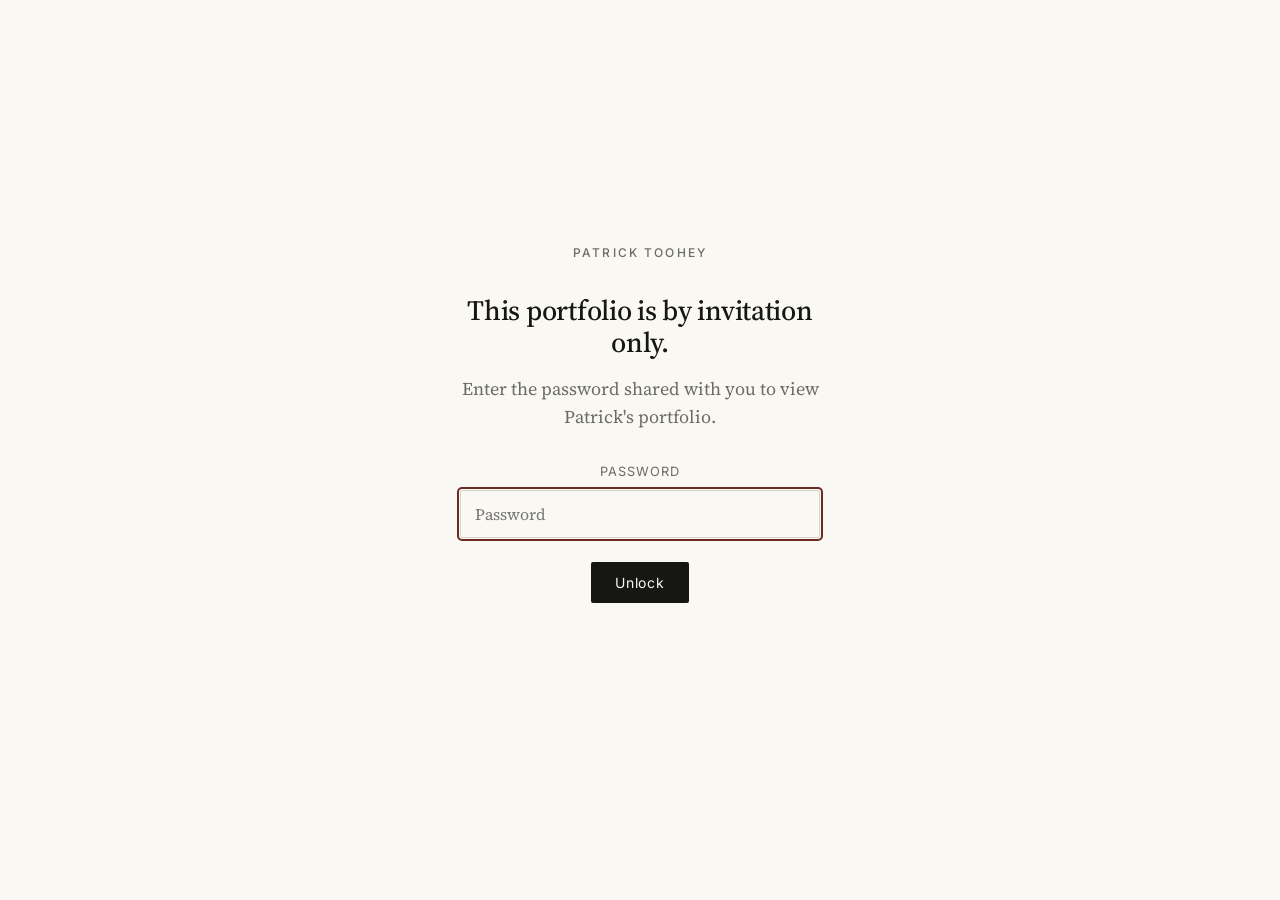
<file: about.html>
<!DOCTYPE html>
<html lang="en">
<head>
  <meta charset="UTF-8" />
  <meta name="viewport" content="width=device-width, initial-scale=1.0" />
  <meta name="robots" content="noindex, nofollow" />
  <title>About — Patrick Toohey</title>

  <link rel="preconnect" href="https://fonts.googleapis.com" />
  <link rel="preconnect" href="https://fonts.gstatic.com" crossorigin />
  <link href="https://fonts.googleapis.com/css2?family=Inter:wght@400;500&family=Source+Serif+4:ital,wght@0,400;0,500;0,600;1,400&display=swap" rel="stylesheet" />

  <link rel="stylesheet" href="assets/css/styles.css" />

  <!-- Soft password gate: redirect to unlock if the visitor hasn't entered the password. -->
  <script>
    if (localStorage.getItem('pt_unlocked') !== 'true') {
      window.location.replace('unlock.html');
    }
  </script>
</head>
<body>

  <nav class="nav">
    <a class="nav__brand" href="index.html">Patrick Toohey</a>
    <div class="nav__links">
      <a href="index.html#work">Work</a>
      <a href="about.html">About</a>
      <a href="#contact">Contact</a>
    </div>
  </nav>

  <main>

    <section class="section container container--reading">
      <p class="eyebrow">About</p>
      <h1>Patrick Toohey</h1>
      <p class="hero__tagline">
        Senior lifecycle marketer working at the intersection of strategy, MarTech, and machine learning.
      </p>

      <hr class="rule" />

      <h2>Bio</h2>
      <p>
        <!-- TODO: Replace this placeholder with your actual bio. 2-4 short paragraphs is ideal. -->
        I&rsquo;ve spent the last several years building lifecycle programs that treat the marketing 
        touchpoints like product surfaces. With deep expertise in the nuances of email code, as well 
        as a breadth of experience in push, SMS, and in-app messages, I specialize in modular lifecycle marketing. 
        My background spans strategy, MarTech operations, and direct collaboration with engineering and
        machine-learning teams.
      </p>
      <p>
        Most recently I&rsquo;ve focused on the seam between marketing and AI: rebuilding my custom library
        of email code as abstracted snippets to make template builds more intuitive for marketers without
        sacrificing their technical nuances (and making them AI-friendly). I then integrated Claude skills 
        for automating template builds completely, making it possible to translate a batch of PDFs into 
        production-ready code in minutes.
      </p>

      <h2>Resume</h2>
      <!-- Inline PDF preview. Drop your resume at
           /assets/patrick-toohey-resume.pdf and the preview will populate.
           The #view=FitH fragment tells the PDF viewer to fit width. -->
      <div class="resume-preview">
        <iframe
          class="resume-preview__frame"
          src="assets/patrick-toohey-resume.pdf#view=FitH"
          title="Patrick Toohey resume preview"
          loading="lazy"
        ></iframe>
      </div>
      <p><a class="btn" href="assets/patrick-toohey-resume.pdf" download>Download resume (PDF) &darr;</a></p>

      <hr class="rule" />

      <!-- CONTACT -->
      <h2 id="contact">Get in touch</h2>
      <p class="muted">
        You can reach me via email using the form below, or email me directly at pbtoohey@gmail.com.
      </p>

      <!-- =========================================================
        CONTACT FORM — Formspree integration
        ---------------------------------------------------------
        To activate this form:
        1. Sign up at https://formspree.io (free tier).
        2. Create a new form and copy the form endpoint URL
           (it looks like: https://formspree.io/f/abcdwxyz).
        3. Replace YOUR_FORMSPREE_ID below with that ID.
        Until you do this, the form will look correct but
        submissions won't go anywhere.
      ========================================================= -->
      <form
        class="form"
        action="https://formspree.io/f/xbdwwrdk"
        method="POST"
      >
        <label for="name">Name</label>
        <input id="name" name="name" type="text" required />

        <label for="email">Email</label>
        <input id="email" name="email" type="email" required />

        <label for="message">Message</label>
        <textarea id="message" name="message" required></textarea>

        <button type="submit" class="btn">Send message</button>
      </form>
    </section>

  </main>

  <footer class="footer">
    <div>&copy; <span id="year"></span> Patrick Toohey</div>
    <div><a href="index.html">Home</a></div>
  </footer>

  <script src="assets/js/main.js"></script>
  <script>
    document.getElementById('year').textContent = new Date().getFullYear();
  </script>
</body>
</html>
</file>
<file: assets/css/styles.css>
/* ============================================================
   Patrick Toohey — Portfolio
   One stylesheet, organized top-down:
   1. Design tokens (colors, fonts, spacing) — change these to rebrand
   2. Base / typography
   3. Layout primitives (container, rule, grid)
   4. Components (nav, hero, ImpactStat, case study card, timeline, form)
   5. Page-specific tweaks
   ============================================================ */

/* 1. DESIGN TOKENS ------------------------------------------- */
:root {
  /* Color — warm cream + near-black, single oxblood accent */
  --bg:        #faf8f3;
  --bg-alt:    #f1ede4;
  --text:      #161613;
  --muted:     #6b6b66;
  --rule:      #d9d4c8;
  --accent:    #6b2c1f;

  /* Type */
  --serif: 'Source Serif 4', 'Source Serif Pro', Georgia, 'Times New Roman', serif;
  --sans:  'Inter', -apple-system, BlinkMacSystemFont, 'Segoe UI', sans-serif;

  /* Spacing — based on an 8px grid */
  --s-1: 0.5rem;   /*  8px */
  --s-2: 1rem;     /* 16px */
  --s-3: 1.5rem;   /* 24px */
  --s-4: 2rem;     /* 32px */
  --s-6: 3rem;     /* 48px */
  --s-8: 4rem;     /* 64px */
  --s-12: 6rem;    /* 96px */
  --s-16: 8rem;    /* 128px */

  /* Layout widths */
  --w-max:      1200px;
  --w-reading:  680px;

  /* Motion */
  --ease: cubic-bezier(0.2, 0.6, 0.2, 1);
}

/* 2. BASE ---------------------------------------------------- */
*, *::before, *::after { box-sizing: border-box; }

html { scroll-behavior: smooth; }

body {
  margin: 0;
  background: var(--bg);
  color: var(--text);
  font-family: var(--serif);
  font-size: 18px;
  line-height: 1.55;
  -webkit-font-smoothing: antialiased;
  -moz-osx-font-smoothing: grayscale;
}

img { max-width: 100%; display: block; }
a { color: var(--text); text-decoration: underline; text-underline-offset: 3px; text-decoration-thickness: 1px; }
a:hover { color: var(--accent); }

h1, h2, h3, h4 {
  font-family: var(--serif);
  font-weight: 500;
  letter-spacing: -0.01em;
  line-height: 1.15;
  margin: 0 0 var(--s-3);
}
h1 { font-size: clamp(2.25rem, 5vw, 3.75rem); }
h2 { font-size: clamp(1.75rem, 3.5vw, 2.5rem); }
h3 { font-size: 1.375rem; }
p  { margin: 0 0 var(--s-2); }

/* "Editorial" small-caps label */
.eyebrow {
  font-family: var(--sans);
  font-size: 0.75rem;
  font-weight: 500;
  letter-spacing: 0.18em;
  text-transform: uppercase;
  color: var(--muted);
}

/* 3. LAYOUT PRIMITIVES --------------------------------------- */
.container {
  max-width: var(--w-max);
  margin: 0 auto;
  padding: 0 var(--s-4);
}
.container--reading { max-width: var(--w-reading); }

.rule {
  border: 0;
  border-top: 1px solid var(--rule);
  margin: var(--s-3) 0;
}

/* --- Mobile overrides
   Smaller viewports get reduced container padding (so text doesn't feel
   cramped by huge side margins), guaranteed minimum side padding on
   broken-out elements (so carousels & matrix don't bleed to the edge),
   and further reduced vertical padding for a more compact feel. */
@media (max-width: 700px) {
  .container { padding: 0 16px; }
  .nav       { padding-left: 16px; padding-right: 16px; }
  .section   { padding-block: var(--s-6); }
  .section--tight { padding-block: var(--s-4); }
  .hero      { padding-block: var(--s-8) var(--s-6); }
  .rule      { margin: var(--s-4) 0; }

  /* Stop full-width breakouts from bleeding past the viewport edges */
  .timeline-wrap,
  .modules-wrap {
    margin-left: 0;
    margin-right: 0;
  }
  .timeline, .modules { padding: var(--s-3) 16px; }
}

/* Use padding-block (top + bottom only) so horizontal padding from
   a co-applied .container class is never overwritten. */
.section { padding-block: var(--s-8); }
.section--tight { padding-block: var(--s-6); }

/* 4. COMPONENTS ---------------------------------------------- */

/* --- Navigation --- */
.nav {
  display: flex;
  justify-content: space-between;
  align-items: center;
  padding: var(--s-3) var(--s-4);
  max-width: var(--w-max);
  margin: 0 auto;
  border-bottom: 1px solid var(--rule);
}
.nav__brand {
  font-family: var(--serif);
  font-size: 1.125rem;
  text-decoration: none;
  letter-spacing: -0.01em;
}
.nav__links { display: flex; gap: var(--s-4); }
.nav__links a {
  font-family: var(--sans);
  font-size: 0.875rem;
  text-decoration: none;
  color: var(--muted);
}
.nav__links a:hover { color: var(--accent); }

/* --- Hero --- */
.hero { padding-block: var(--s-12) var(--s-8); }
.hero__name { font-size: clamp(3rem, 7vw, 5rem); margin-bottom: var(--s-4); }
.hero__tagline {
  max-width: var(--w-reading);
  font-size: 1.25rem;
  color: var(--muted);
}

/* Circular headshot above the hero name */
.hero__headshot {
  display: block;
  width: 110px;
  height: 110px;
  border-radius: 50%;
  object-fit: cover;
  border: 1px solid var(--rule);
  box-shadow: 0 4px 24px rgba(0,0,0,0.08);
  margin-bottom: var(--s-3);
}

/* --- Pillars (What I do) --- */
.pillars {
  display: grid;
  grid-template-columns: repeat(auto-fit, minmax(260px, 1fr));
  gap: var(--s-6);
  margin-top: var(--s-6);
}
.pillar h3 { margin-bottom: var(--s-1); }
.pillar p { color: var(--muted); font-size: 1rem; }

/* --- Case study cards (home grid) --- */
.work-list { display: flex; flex-direction: column; gap: var(--s-8); margin-top: var(--s-6); }
.work-card {
  position: relative;
  display: grid;
  grid-template-columns: 1fr 2fr;
  gap: var(--s-6);
  padding-top: var(--s-6);
  padding-right: var(--s-6);   /* room for the chevron affordance */
  border-top: 1px solid var(--rule);
  text-decoration: none;
  color: inherit;
  transition: transform 0.3s var(--ease);
}
.work-card:hover { transform: translateX(4px); }
.work-card:hover .work-card__title { color: var(--accent); }

/* Always-visible chevron + gentle nudge animation.
   On mobile this is the primary "tap me" affordance since there's no hover. */
.work-card__chevron {
  position: absolute;
  right: 0;
  top: 50%;
  transform: translateY(-50%);
  font-family: var(--serif);
  font-size: 1.5rem;
  line-height: 1;
  color: var(--muted);
  animation: chevron-nudge 2.4s ease-in-out infinite;
  transition: color 0.3s;
}
.work-card:hover .work-card__chevron {
  color: var(--accent);
  animation-play-state: paused;
}
@keyframes chevron-nudge {
  0%, 100% { transform: translate(0, -50%); }
  50%      { transform: translate(8px, -50%); }
}
/* Respect users who've asked for reduced motion */
@media (prefers-reduced-motion: reduce) {
  .work-card__chevron { animation: none; }
}
.work-card__stat { font-family: var(--serif); font-size: 2.5rem; line-height: 1; }
.work-card__stat-label { font-family: var(--sans); font-size: 0.75rem; color: var(--muted); letter-spacing: 0.1em; text-transform: uppercase; }
.work-card__title { font-size: 1.75rem; margin-bottom: var(--s-2); transition: color 0.2s; }
.work-card__desc { color: var(--muted); margin-bottom: var(--s-2); }
.work-card__meta { font-family: var(--sans); font-size: 0.8rem; color: var(--muted); letter-spacing: 0.05em; }
.work-card--placeholder { opacity: 0.5; pointer-events: none; }

@media (max-width: 700px) {
  .work-card { grid-template-columns: 1fr; gap: var(--s-3); }
}

/* --- ImpactStat block (top of every case study) --- */
.impact {
  display: grid;
  grid-template-columns: repeat(3, 1fr);
  gap: 0;
  border-top: 1px solid var(--text);
  border-bottom: 1px solid var(--text);
  margin: var(--s-6) 0 var(--s-8);
}
.impact__cell {
  padding: var(--s-4) var(--s-3);
  border-right: 1px solid var(--rule);
}
.impact__cell:last-child { border-right: 0; }
.impact__num {
  font-family: var(--serif);
  font-size: clamp(2rem, 4vw, 3rem);
  line-height: 1;
  margin-bottom: var(--s-1);
}
.impact__label {
  font-family: var(--sans);
  font-size: 0.8rem;
  letter-spacing: 0.08em;
  text-transform: uppercase;
  color: var(--muted);
}
@media (max-width: 700px) {
  .impact { grid-template-columns: 1fr; }
  .impact__cell { border-right: 0; border-bottom: 1px solid var(--rule); }
  .impact__cell:last-child { border-bottom: 0; }
}

/* --- Skill tags --- */
.tags { display: flex; flex-wrap: wrap; gap: var(--s-2); margin: var(--s-3) 0 var(--s-6); }
.tag {
  font-family: var(--sans);
  font-size: 0.75rem;
  letter-spacing: 0.08em;
  text-transform: uppercase;
  color: var(--muted);
  padding: 4px 10px;
  border: 1px solid var(--rule);
  border-radius: 2px;
}

/* --- Case study reading body --- */
.cs-body { max-width: var(--w-reading); }
.cs-body h2 { margin-top: var(--s-8); }
.cs-body ul { padding-left: var(--s-3); }
.cs-body li { margin-bottom: var(--s-2); }
.cs-body strong { font-weight: 600; }

/* --- Branch breakdown (CS1) --- */
.branch {
  border-top: 1px solid var(--rule);
  padding-top: var(--s-4);
  margin-top: var(--s-4);
}
.branch h3 { font-size: 1.25rem; margin-bottom: var(--s-1); }
.branch__num {
  font-family: var(--sans); font-size: 0.75rem;
  letter-spacing: 0.18em; text-transform: uppercase;
  color: var(--accent); margin-bottom: var(--s-1);
}

/* --- Horizontal timeline (CS2) --- */
.timeline-wrap { margin: var(--s-6) calc(var(--s-4) * -1); /* break out of container */ }
.timeline {
  display: flex;
  gap: var(--s-3);
  padding: var(--s-4);
  overflow-x: auto;
  scroll-snap-type: x mandatory;
  scroll-padding-left: var(--s-4);
  /* Soft fade on edges hints there's more content */
  -webkit-mask-image: linear-gradient(to right, transparent, #000 5%, #000 95%, transparent);
          mask-image: linear-gradient(to right, transparent, #000 5%, #000 95%, transparent);
}
.timeline::-webkit-scrollbar { height: 6px; }
.timeline::-webkit-scrollbar-thumb { background: var(--rule); border-radius: 3px; }
.timeline-card {
  flex: 0 0 340px;
  scroll-snap-align: start;
  background: var(--bg-alt);
  border: 1px solid var(--rule);
  padding: var(--s-4);
  border-radius: 4px;
  display: flex;
  flex-direction: column;
}
.timeline-card__year {
  font-family: var(--sans);
  font-size: 0.75rem;
  letter-spacing: 0.15em;
  text-transform: uppercase;
  color: var(--accent);
  margin-bottom: var(--s-2);
}
.timeline-card h3 { font-size: 1.25rem; margin-bottom: var(--s-2); }
.timeline-card p { font-size: 0.95rem; color: var(--muted); }
.timeline-hint {
  font-family: var(--sans);
  font-size: 0.75rem;
  color: var(--muted);
  text-align: center;
  margin-top: var(--s-2);
  letter-spacing: 0.1em;
  text-transform: uppercase;
}

/* --- Module gallery (CS2)
   Same horizontal-scroll/snap mechanic as the timeline, but the cards
   are framed image tiles with a caption. Each card has a fixed size
   and the image is "contained" inside it so different aspect ratios
   (square value-prop, tall hero, wide logo) all sit cleanly together. */
.modules-wrap {
  margin: var(--s-6) calc(var(--s-4) * -1);
  position: relative;       /* anchor for the absolute-positioned arrow buttons */
}

/* Arrow buttons sit on top of the carousel, vertically centered */
.modules-btn {
  position: absolute;
  top: calc(50% - 1.25rem);  /* offset to ignore the "Scroll" hint below */
  transform: translateY(-50%);
  width: 44px;
  height: 44px;
  border-radius: 50%;
  background: var(--bg);
  border: 1px solid var(--rule);
  font-family: var(--serif);
  font-size: 1.5rem;
  line-height: 1;
  cursor: pointer;
  z-index: 2;
  display: grid;
  place-items: center;
  color: var(--text);
  transition: background 0.2s, color 0.2s, border-color 0.2s, opacity 0.2s;
  box-shadow: 0 2px 8px rgba(0,0,0,0.04);
}
.modules-btn:hover {
  background: var(--accent);
  color: var(--bg);
  border-color: var(--accent);
}
.modules-btn--prev { left: var(--s-2); }
.modules-btn--next { right: var(--s-2); }
.modules-btn:disabled {
  opacity: 0.25;
  cursor: default;
  pointer-events: none;
}
.modules {
  display: flex;
  gap: var(--s-3);
  padding: var(--s-4);
  overflow-x: auto;
  scroll-snap-type: x mandatory;
  scroll-padding-left: var(--s-4);
  -webkit-mask-image: linear-gradient(to right, transparent, #000 5%, #000 95%, transparent);
          mask-image: linear-gradient(to right, transparent, #000 5%, #000 95%, transparent);
}
.modules::-webkit-scrollbar { height: 6px; }
.modules::-webkit-scrollbar-thumb { background: var(--rule); border-radius: 3px; }
.module-card {
  flex: 0 0 280px;
  scroll-snap-align: start;
  margin: 0;
}
.module-card__frame {
  background: var(--bg-alt);
  border: 1px solid var(--rule);
  border-radius: 4px;
  aspect-ratio: 4 / 5;     /* every frame is the same shape... */
  display: flex;
  align-items: center;
  justify-content: center;
  padding: var(--s-2);
  overflow: hidden;
}

/* Larger variant: use for diagrams/screenshots that need to be legible.
   `min(560px, 85vw)` keeps cards readable on desktop but stops them
   from being wider than the phone screen on mobile. */
.modules--large .module-card {
  flex: 0 0 min(560px, 85vw);
}
.modules--large .module-card__frame {
  aspect-ratio: 4 / 3;
  padding: var(--s-3);
}
.module-card__frame img {
  max-width: 100%;
  max-height: 100%;
  width: auto;
  height: auto;
  object-fit: contain;     /* ...the image scales inside without distortion */
  display: block;
}
.module-card__caption {
  font-family: var(--sans);
  font-size: 0.75rem;
  letter-spacing: 0.15em;
  text-transform: uppercase;
  color: var(--muted);
  text-align: center;
  margin-top: var(--s-2);
}

/* Carousel images are clickable — hint with a zoom cursor */
[data-carousel] .module-card__frame img { cursor: zoom-in; }

/* --- Lightbox (full-screen image viewer)
   Triggered by clicking any image inside [data-carousel].
   Markup is injected by main.js into <body>, so no HTML changes needed. */
.lightbox {
  position: fixed;
  inset: 0;                       /* shorthand for top/right/bottom/left: 0 */
  background: rgba(20, 20, 18, 0.94);
  display: none;
  align-items: center;
  justify-content: center;
  padding: var(--s-6);
  z-index: 100;
}
.lightbox.is-open { display: flex; }
.lightbox__img {
  max-width: min(1200px, 92vw);
  max-height: 85vh;
  width: auto;
  height: auto;
  object-fit: contain;
  border-radius: 4px;
  box-shadow: 0 20px 60px rgba(0,0,0,0.4);
}
.lightbox__close {
  position: absolute;
  top: var(--s-3);
  right: var(--s-3);
  width: 44px;
  height: 44px;
  border-radius: 50%;
  background: transparent;
  border: 1px solid rgba(255,255,255,0.45);
  color: #fff;
  font-family: var(--serif);
  font-size: 1.5rem;
  line-height: 1;
  cursor: pointer;
  display: grid;
  place-items: center;
  transition: background 0.2s, border-color 0.2s;
}
.lightbox__close:hover {
  background: rgba(255,255,255,0.12);
  border-color: rgba(255,255,255,0.85);
}
.lightbox__caption {
  position: absolute;
  bottom: var(--s-4);
  left: 50%;
  transform: translateX(-50%);
  color: rgba(255,255,255,0.85);
  font-family: var(--sans);
  font-size: 0.8rem;
  letter-spacing: 0.15em;
  text-transform: uppercase;
  margin: 0;
}

/* Prev/next arrows inside the lightbox — same visual language as the
   carousel arrows on the page, but larger and white-on-dark. */
.lightbox__nav {
  position: absolute;
  top: 50%;
  transform: translateY(-50%);
  width: 56px;
  height: 56px;
  border-radius: 50%;
  background: transparent;
  border: 1px solid rgba(255,255,255,0.45);
  color: #fff;
  font-family: var(--serif);
  font-size: 1.75rem;
  line-height: 1;
  cursor: pointer;
  display: grid;
  place-items: center;
  transition: background 0.2s, border-color 0.2s;
  z-index: 1;
}
.lightbox__nav:hover {
  background: rgba(255,255,255,0.12);
  border-color: rgba(255,255,255,0.85);
}
.lightbox__nav--prev { left: var(--s-4); }
.lightbox__nav--next { right: var(--s-4); }
.lightbox__nav[hidden] { display: none; }

@media (max-width: 600px) {
  .lightbox__nav { width: 44px; height: 44px; }
  .lightbox__nav--prev { left: var(--s-2); }
  .lightbox__nav--next { right: var(--s-2); }
}

/* When the lightbox is open, prevent the page underneath from scrolling */
body.no-scroll { overflow: hidden; }

/* --- Snippet cards (CS2 — Snippet library)
   Each snippet has a header (name + description), a code block, and a
   toggle button. The code block clamps to a max-height when collapsed,
   with a fade gradient hinting "there's more"; expand shows the full
   source with internal scroll if it's very long. */
.snippet {
  border: 1px solid var(--rule);
  border-radius: 4px;
  background: var(--bg);
  margin: var(--s-4) 0;
  overflow: hidden;
}
.snippet__head {
  padding: var(--s-3);
  border-bottom: 1px solid var(--rule);
}
.snippet__name {
  margin: 0;
  font-family: 'JetBrains Mono', 'SF Mono', Menlo, Monaco, 'Courier New', monospace;
  font-size: 1rem;
  color: var(--accent);
  font-weight: 500;
}
.snippet__desc {
  margin: var(--s-1) 0 0;
  font-size: 0.9rem;
  color: var(--muted);
}
.snippet__code {
  position: relative;
  margin: 0;
  padding: var(--s-3);
  background: #1e1e1a;
  color: #d4cfc0;
  font-family: 'JetBrains Mono', 'SF Mono', Menlo, Monaco, 'Courier New', monospace;
  font-size: 0.78rem;
  line-height: 1.65;
  max-height: 220px;
  overflow: hidden;
  white-space: pre-wrap;       /* wrap long lines instead of horizontal scroll */
  overflow-wrap: anywhere;     /* break very long unbroken strings (URLs, classes) */
  transition: max-height 0.35s ease;
}
.snippet__code::after {
  /* fade-to-dark gradient that hints "there's more code below" */
  content: '';
  position: absolute;
  left: 0; right: 0; bottom: 0;
  height: 80px;
  background: linear-gradient(to bottom, rgba(30,30,26,0), #1e1e1a);
  pointer-events: none;
}
.snippet.is-open .snippet__code {
  max-height: 600px;
  overflow-y: auto;            /* only vertical scroll — no horizontal */
  overflow-x: hidden;
}
.snippet.is-open .snippet__code::after { display: none; }
.snippet__toggle {
  width: 100%;
  padding: 14px var(--s-3);
  border: 0;
  border-top: 1px solid var(--rule);
  background: var(--bg-alt);
  color: var(--text);
  font-family: var(--sans);
  font-size: 0.75rem;
  letter-spacing: 0.15em;
  text-transform: uppercase;
  cursor: pointer;
  transition: background 0.2s, color 0.2s;
}
.snippet__toggle:hover { background: var(--accent); color: var(--bg); }

/* --- Before/after matrix (CS3)
   A simple 3-column comparison table. Stacks into mobile cards on
   narrow viewports so each "row" reads as its own block. */
.matrix {
  width: 100%;
  border-collapse: collapse;
  margin: var(--s-6) calc(var(--s-4) * -1) var(--s-8);
  font-size: 0.95rem;
}
.matrix th {
  text-align: left;
  font-family: var(--sans);
  font-size: 0.72rem;
  letter-spacing: 0.15em;
  text-transform: uppercase;
  color: var(--muted);
  font-weight: 500;
  padding: var(--s-2) var(--s-3) var(--s-2) 0;
  border-bottom: 1px solid var(--text);
}
.matrix th:first-child { padding-left: var(--s-4); }
.matrix th:last-child  { padding-right: var(--s-4); }
.matrix td {
  padding: var(--s-3) var(--s-3) var(--s-3) 0;
  border-bottom: 1px solid var(--rule);
  vertical-align: top;
  line-height: 1.5;
}
.matrix td:first-child { padding-left: var(--s-4); }
.matrix td:last-child  { padding-right: var(--s-4); }
.matrix tr:last-child td { border-bottom: 0; }
.matrix__cap  { font-weight: 600; width: 22%; }
.matrix__sfmc { color: var(--muted); width: 39%; }
.matrix__itr  { color: var(--text); width: 39%; }

/* On narrow screens, stack each row as a card */
@media (max-width: 700px) {
  .matrix { margin: var(--s-6) 0 var(--s-8); display: block; }
  .matrix thead { display: none; }
  .matrix tbody, .matrix tr, .matrix td { display: block; width: auto; }
  .matrix tr {
    padding: var(--s-3) 0;
    border-bottom: 1px solid var(--rule);
  }
  .matrix tr:last-child { border-bottom: 0; }
  .matrix td {
    padding: var(--s-1) 0;
    border-bottom: 0;
  }
  .matrix__cap {
    font-size: 1.05rem;
    margin-bottom: var(--s-1);
  }
  .matrix__sfmc::before,
  .matrix__itr::before {
    display: block;
    font-family: var(--sans);
    font-size: 0.7rem;
    letter-spacing: 0.15em;
    text-transform: uppercase;
    color: var(--muted);
    margin-bottom: 2px;
  }
  .matrix__sfmc::before { content: "SFMC"; }
  .matrix__itr::before  { content: "Iterable"; color: var(--accent); }
}

/* --- Syntax highlight tokens (paired with main.js highlighter) */
.hl-tag      { color: #8fb4c8; }   /* HTML tag names */
.hl-str      { color: #c4a86a; }   /* attribute values "..." */
.hl-comment  { color: #707068; font-style: italic; }
.hl-hbs-lit  { color: #7fa9d4; }   /* {{{link}}}, {{var}} — literal variables (BLUE) */
.hl-hbs-cond { color: #92c190; }   /* {{#if}}, {{else}}, {{/if}} — conditionals (GREEN) */

/* --- Resume preview (about page)
   Inline PDF preview via <iframe>. Most desktop browsers render the
   PDF natively. Mobile browsers typically don't — they'll show a
   blank/grey frame, which is why the download button below is the
   primary affordance on smaller screens. */
.resume-preview {
  margin: var(--s-3) 0 var(--s-2);
  border: 1px solid var(--rule);
  border-radius: 4px;
  background: var(--bg-alt);
  overflow: hidden;
}
.resume-preview__frame {
  display: block;
  width: 100%;
  height: 70vh;
  max-height: 720px;
  border: 0;
  background: var(--bg-alt);
}
@media (max-width: 700px) {
  .resume-preview__frame { height: 50vh; }
}

/* --- Forms (about/contact) --- */
.form { max-width: 480px; }
.form label {
  display: block;
  font-family: var(--sans);
  font-size: 0.8rem;
  letter-spacing: 0.08em;
  text-transform: uppercase;
  color: var(--muted);
  margin: var(--s-3) 0 var(--s-1);
}
.form input, .form textarea {
  width: 100%;
  padding: 12px 14px;
  font-family: var(--serif);
  font-size: 1rem;
  background: var(--bg);
  border: 1px solid var(--rule);
  border-radius: 2px;
  color: var(--text);
}
.form input:focus, .form textarea:focus {
  outline: 2px solid var(--accent);
  outline-offset: 1px;
}
.form textarea { min-height: 140px; resize: vertical; }
.btn {
  display: inline-block;
  font-family: var(--sans);
  font-size: 0.875rem;
  letter-spacing: 0.05em;
  background: var(--text);
  color: var(--bg);
  padding: 12px 24px;
  border: 0;
  border-radius: 2px;
  text-decoration: none;
  cursor: pointer;
  margin-top: var(--s-3);
  transition: background 0.2s;
}
.btn:hover { background: var(--accent); color: var(--bg); }

/* --- Unlock page --- */
.unlock {
  min-height: 100vh;
  display: grid;
  place-items: center;
  padding: var(--s-4);
  text-align: center;
}
.unlock__inner { max-width: 360px; }
.unlock h1 { font-size: 1.75rem; margin-bottom: var(--s-2); }
.unlock p  { color: var(--muted); margin-bottom: var(--s-4); }
.unlock__error { color: var(--accent); font-size: 0.875rem; min-height: 1.5em; }

/* --- Footer --- */
.footer {
  border-top: 1px solid var(--rule);
  padding: var(--s-6) var(--s-4);
  font-family: var(--sans);
  font-size: 0.85rem;
  color: var(--muted);
  display: flex;
  justify-content: space-between;
  flex-wrap: wrap;
  gap: var(--s-2);
  max-width: var(--w-max);
  margin: var(--s-12) auto 0;
}
.footer a { color: var(--muted); }

/* 5. UTILITIES ----------------------------------------------- */
.muted { color: var(--muted); }
.center { text-align: center; }
.mt-0 { margin-top: 0; }
</file>
